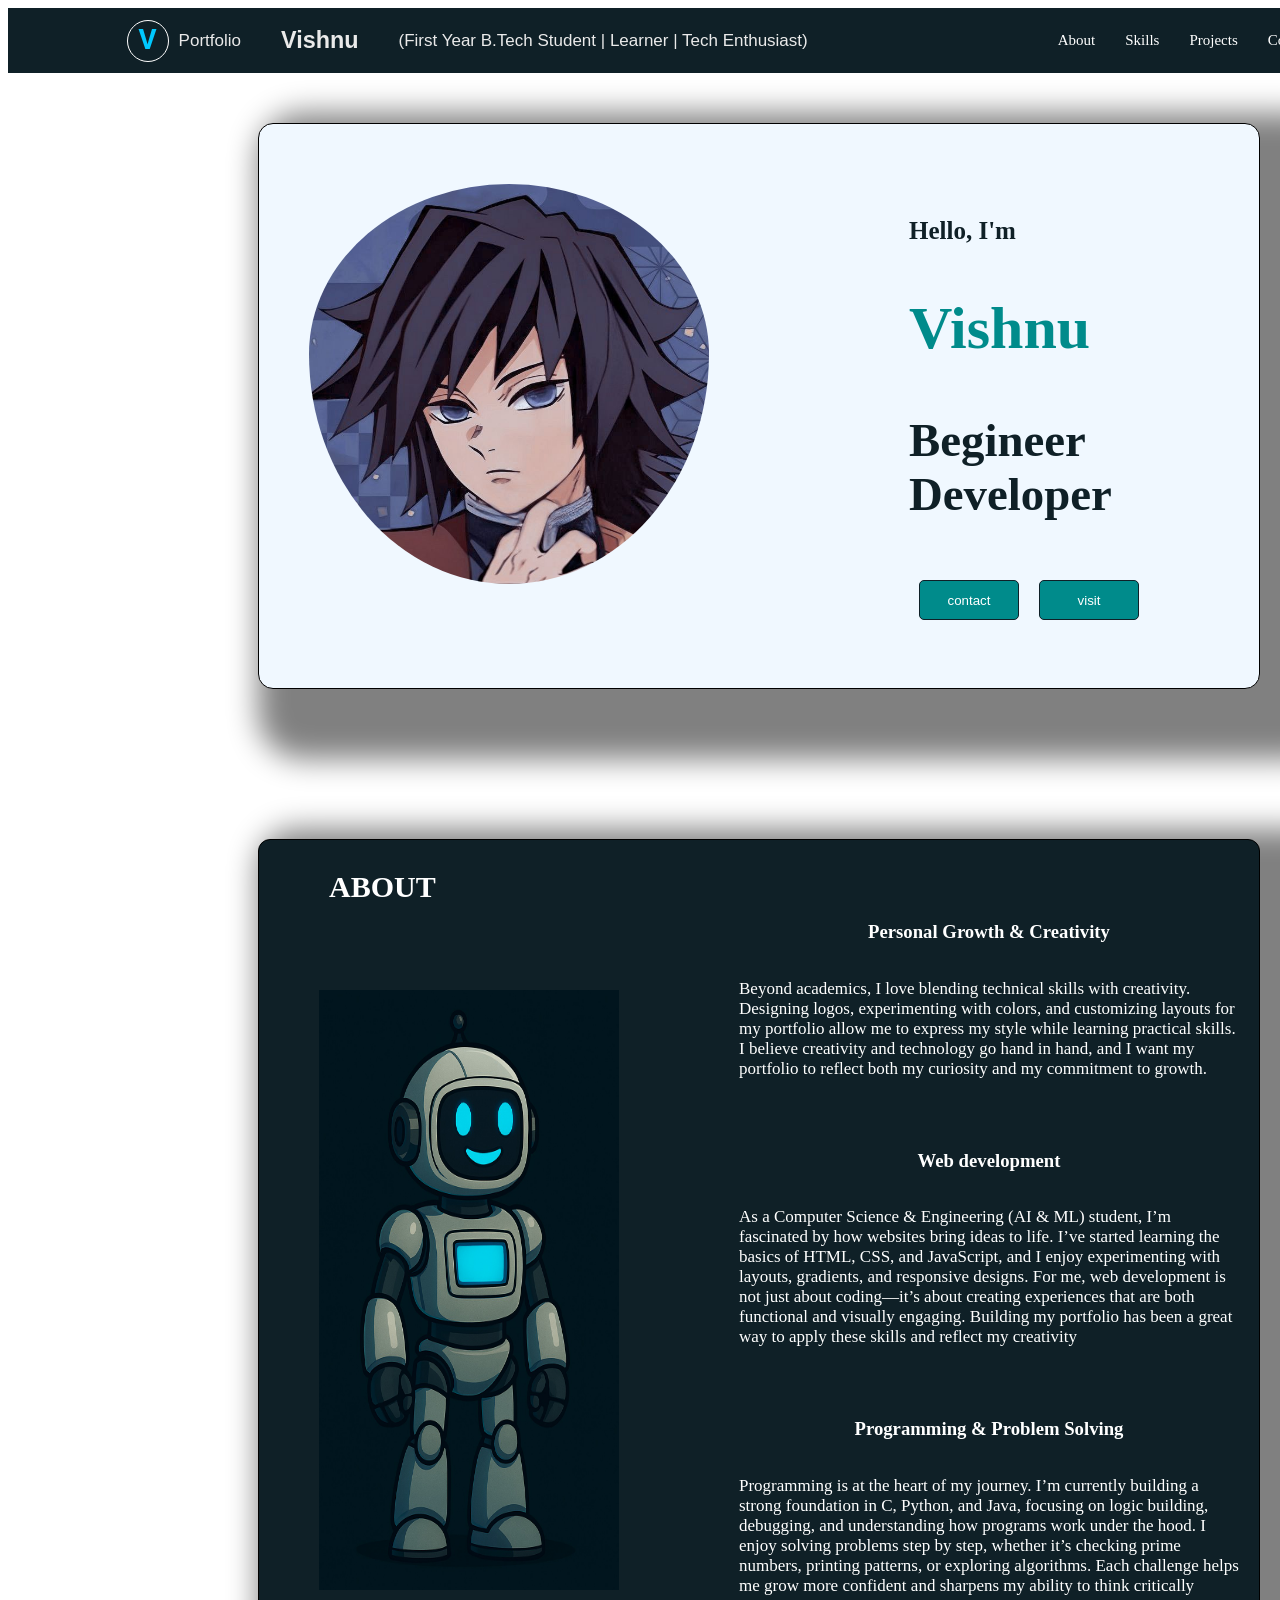
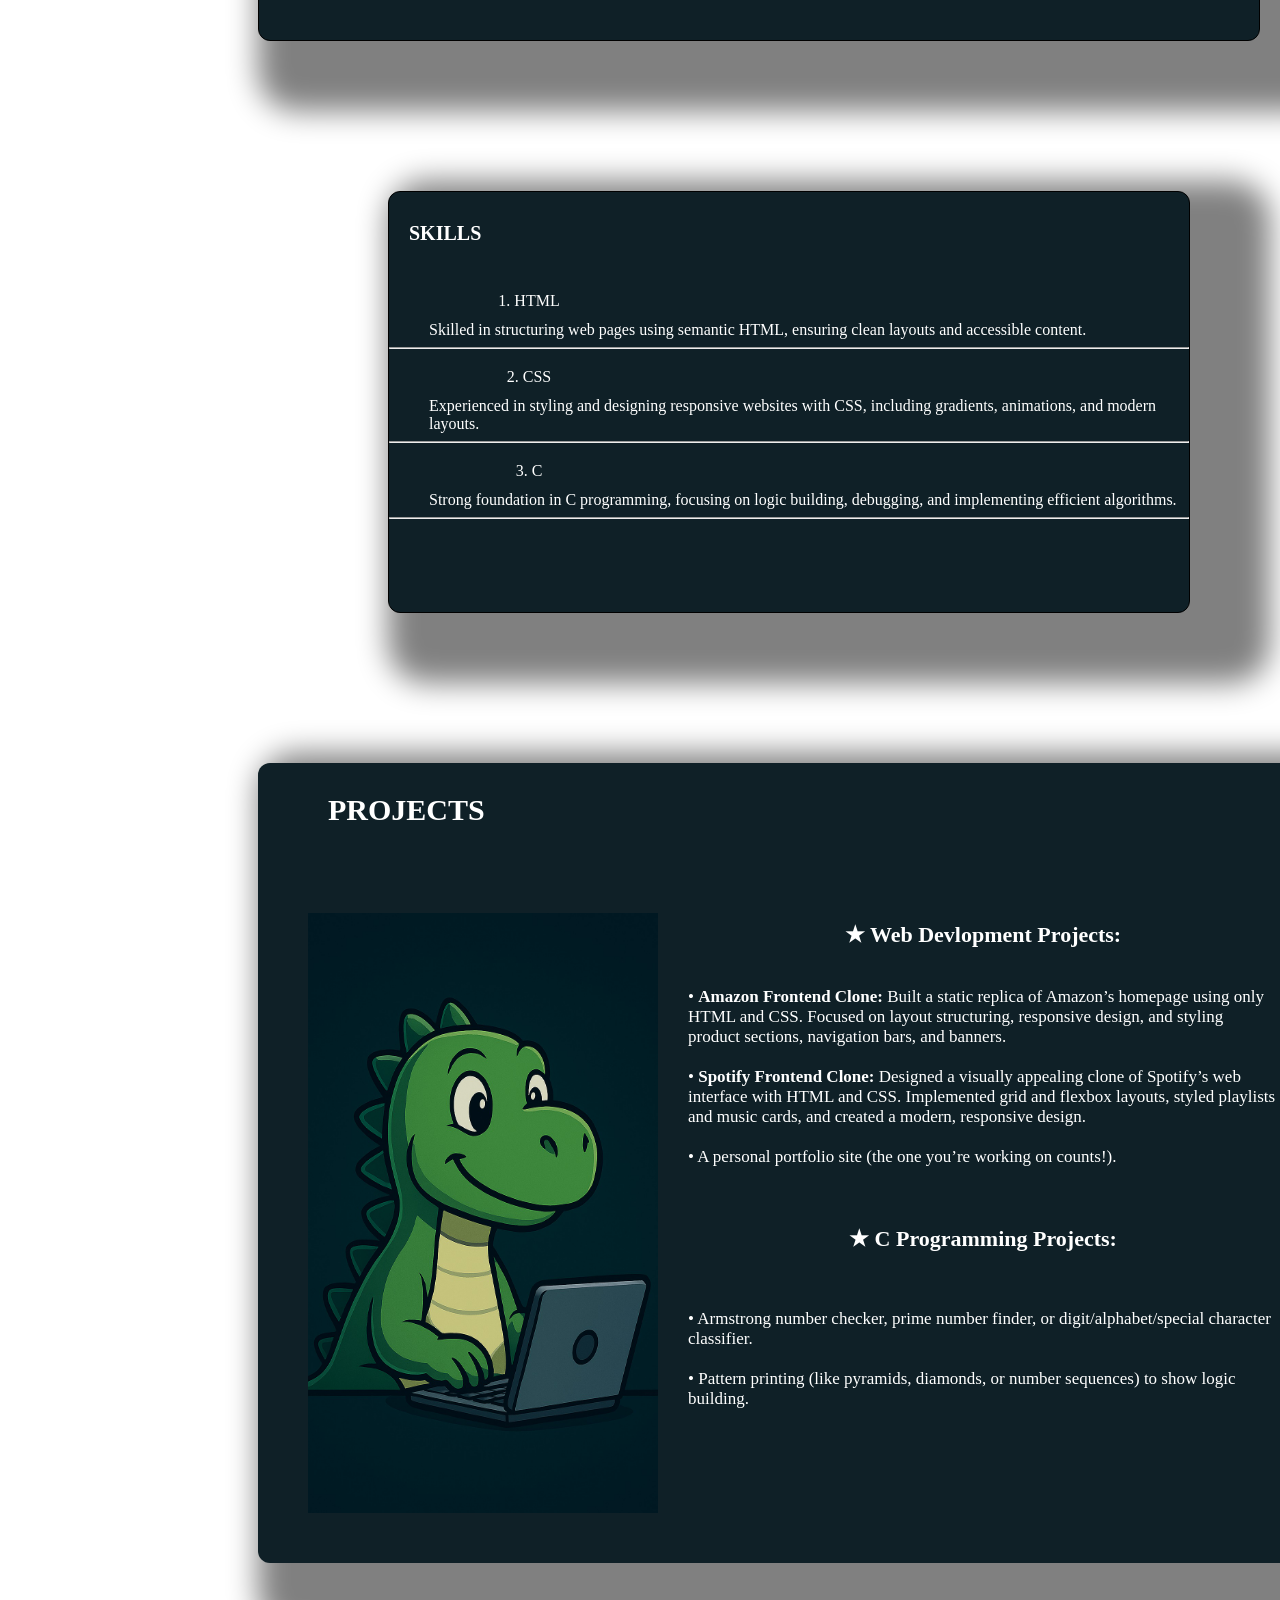
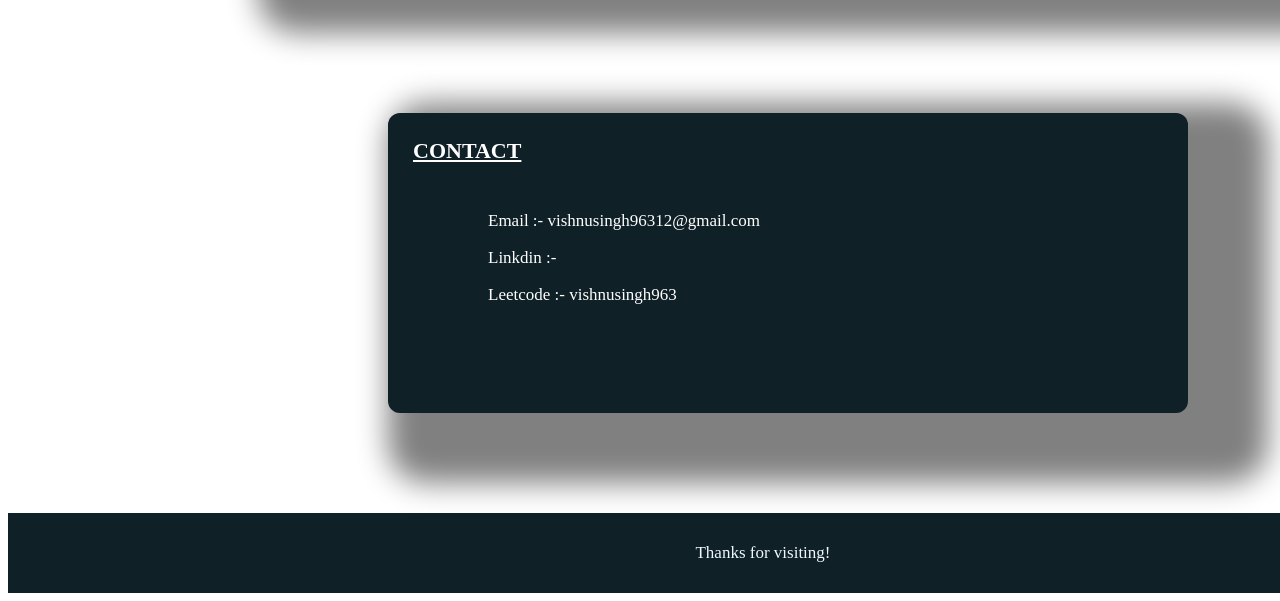
<file: index.html>
<!DOCTYPE html>
<html lang="en">
<head>
    <meta charset="UTF-8">
    <meta name="viewport" content="width=device-width, initial-scale=1.0">
    <title>Portfolio</title>
    <link rel="stylesheet" href="portfolio/style.css">
</head>
<body>
    <!-- nav -->
    <div class="nav">
        <div class="logo">V</div>
        <div class="name">
            <p>Portfolio</p>
            <h3>Vishnu</h3>
            <p>(First Year B.Tech Student | Learner | Tech Enthusiast)</p>
             
        </div>
        <div class="menu">
                <a href="#about">About</a>
                <a href="#skill">Skills</a>
                <a href="#projects">Projects</a>
                <a href="#contact">Contact</a>
        </div>
    </div>
    <!-- port -->
    <div class="content">
        <div class="port">
        <div>
            <img src="portfolio/profile.jpeg" class="pic">
        </div>
        <div class="A">
            <p>Hello, I'm</p>
            <h2>Vishnu</h2>
            <h3>Begineer Developer</h3>
            <div class="click">
            <button href="#contact">contact</button> <button>visit</button>
            </div>
        </div>
        </div>
    </div>
    <!-- about -->

        
    <div id="about">
        <div class="AS">
    <h1 class="head">ABOUT</h1>
    <!-- img -->
     <img src="portfolio/side.jpeg" class="side">
     </div>
     <!-- about section -->
      <div class="awt">
        <div class="aiml">
            <h3>Personal Growth & Creativity</h3>
            <p>Beyond academics, I love blending technical skills with creativity. Designing logos, experimenting with colors, and customizing layouts for my portfolio allow me to express my style while learning practical skills. I believe creativity and technology go hand in hand, and I want my portfolio to reflect both my curiosity and my commitment to growth.</p>
        </div>
        <div class="web"> 
            <h3>Web development</h3>
            <p>As a Computer Science & Engineering (AI & ML) student, I’m fascinated by how websites bring ideas to life. I’ve started learning the basics of HTML, CSS, and JavaScript, and I enjoy experimenting with layouts, gradients, and responsive designs. For me, web development is not just about coding—it’s about creating experiences that are both functional and visually engaging. Building my portfolio has been a great way to apply these skills and reflect my creativity</p>
        </div>
        <div class="tech">
            <h3>Programming & Problem Solving</h3>
            <p>Programming is at the heart of my journey. I’m currently building a strong foundation in C, Python, and Java, focusing on logic building, debugging, and understanding how programs work under the hood. I enjoy solving problems step by step, whether it’s checking prime numbers, printing patterns, or exploring algorithms. Each challenge helps me grow more confident and sharpens my ability to think critically</p>
        </div>
        </div>
    </div>

    <!-- skills -->
     <!--  -->
     <div id="skill">
        <h3 class="heads">SKILLS</h3> 
        <div class="S">
            <dl>
      <dt class="x">1. HTML</dt>
      <dd>Skilled in structuring web pages using semantic HTML, ensuring clean layouts and accessible content.</dd><hr>
      <dt class="y">2. CSS</dt>
      <dd>Experienced in styling and designing responsive websites with CSS, including gradients, animations, and modern layouts.</dd><hr>
      <dt class="z">3. C</dt>
      <dd>Strong foundation in C programming, focusing on logic building, debugging, and implementing efficient algorithms.
      </dd><hr>
      </dl>
        </div>
     </div>

     <!-- experience -->

     <div id="projects">
        <div class="ps">
        <h3 class="head">PROJECTS</h3>
        <img src="portfolio/project.jpeg" class="pro">
        </div>
        
        <div class="P">
            <h3 class="W">★ Web Devlopment Projects:</h3>
            <p>• <strong>Amazon Frontend Clone:</strong> Built a static replica of Amazon’s homepage using only HTML and CSS. Focused on layout structuring, responsive design, and styling product sections, navigation bars, and banners.<br><br>
            • <strong>Spotify Frontend Clone:</strong> Designed a visually appealing clone of Spotify’s web interface with HTML and CSS. Implemented grid and flexbox layouts, styled playlists and music cards, and created a modern, responsive design.<br><br>
            • A personal portfolio site (the one you’re working on counts!).<br><br>
            </p>
            

            <h3 class="W">★ C Programming Projects:</h3><br>
<p>• Armstrong number checker, prime number finder, or digit/alphabet/special character classifier.<br><br>
• Pattern printing (like pyramids, diamonds, or number sequences) to show logic building.</p>


  

        </div>

     </div>


    
     <!-- contact -->
      <div id="contact">
        <h3 class="headss"><u>CONTACT</u></h3>
        <p class="o">Email :-   vishnusingh96312@gmail.com</p>
        <p class="o">Linkdin :- </p>
        <p class="o">Leetcode :- vishnusingh963</p>

      </div>



    <footer>
        <p style="color: aliceblue;">Thanks for visiting!</p>
    </footer>
    <!-- <marquee behaviour="slide" direction="right" class="markquee">Thanks for visiting.</marquee> -->
</body>
</html>
</file>
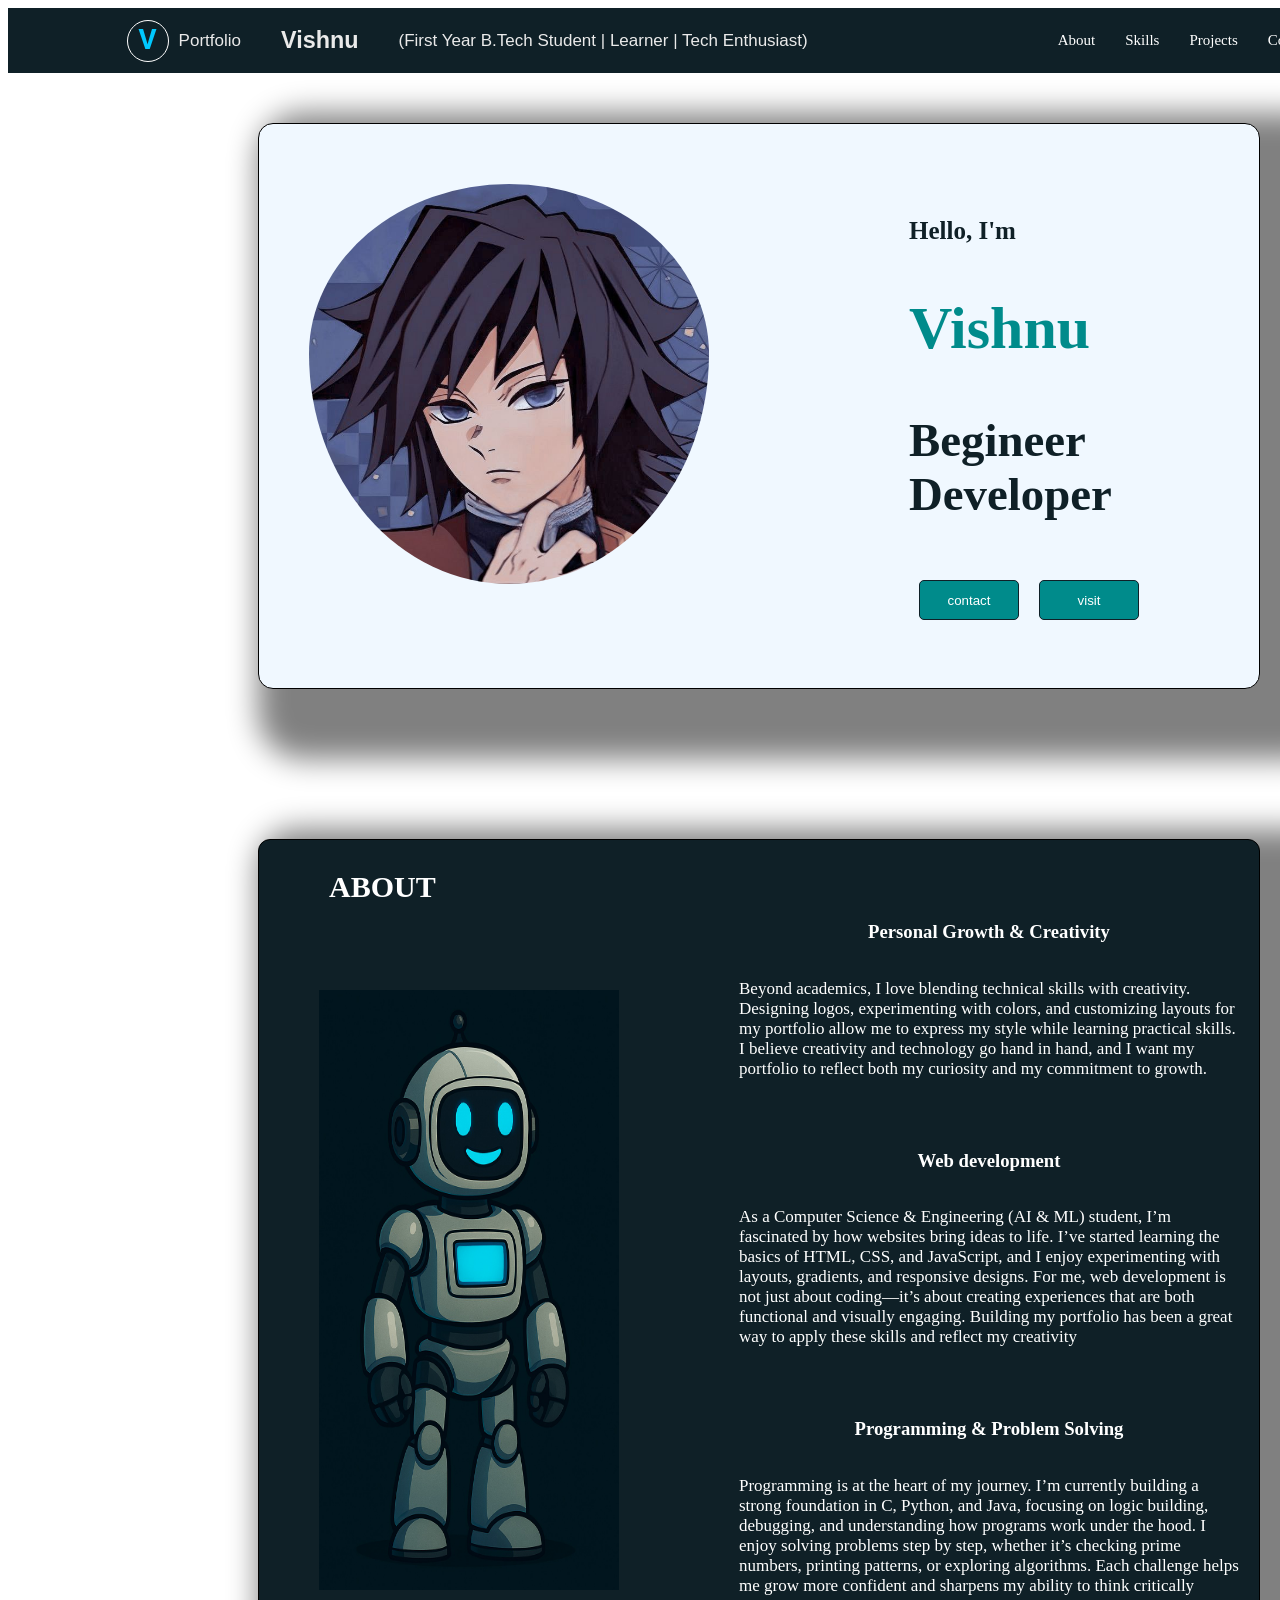
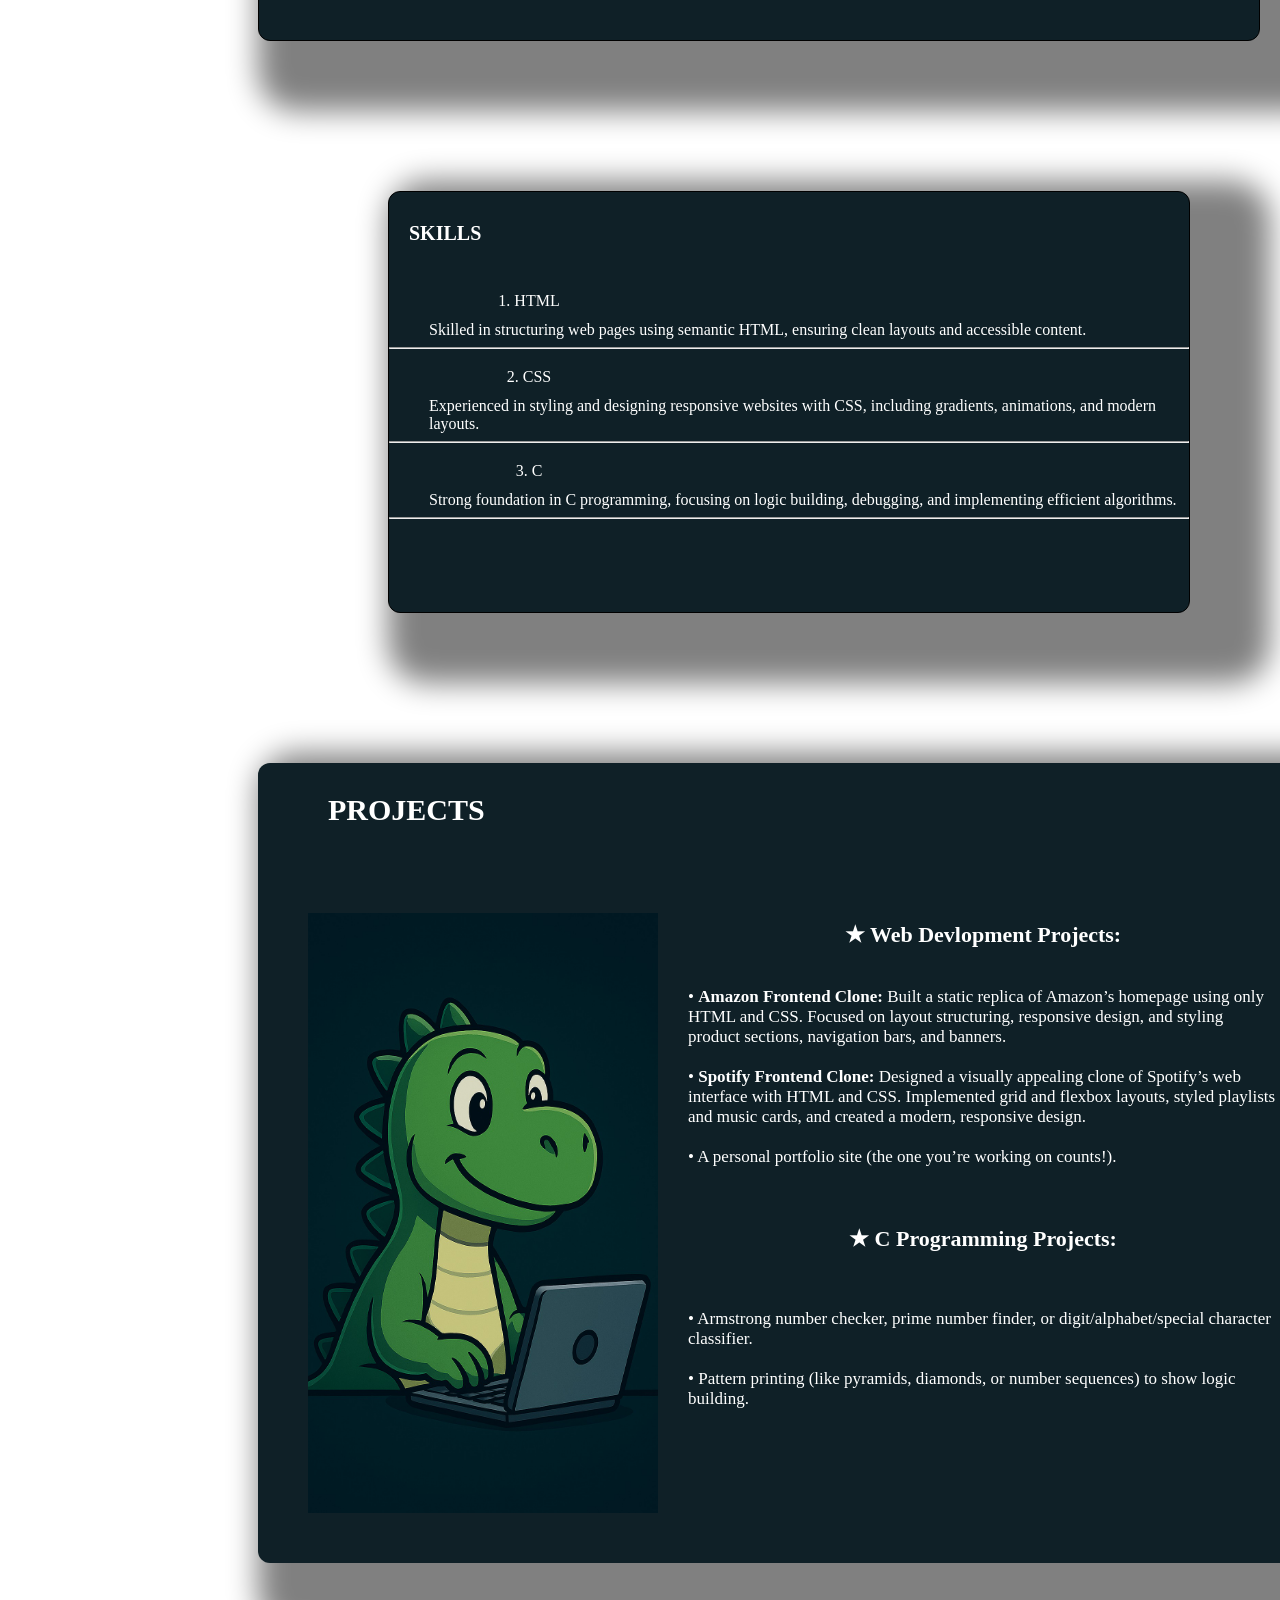
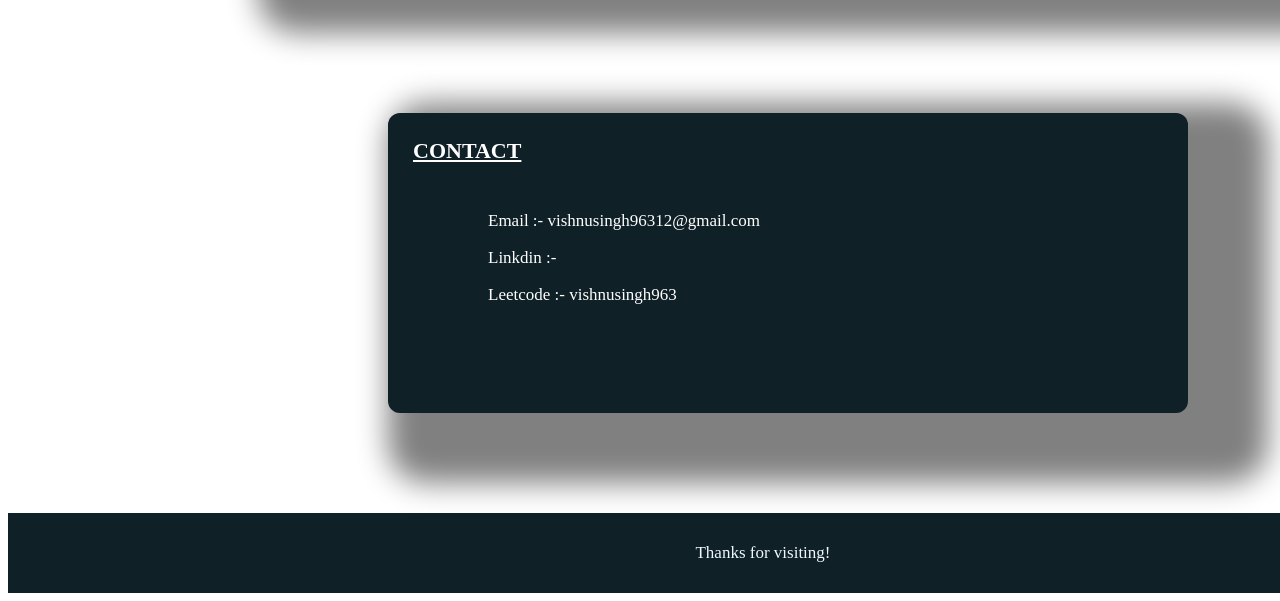
<file: portfolio/index.html>
<!DOCTYPE html>
<html lang="en">
<head>
    <meta charset="UTF-8">
    <meta name="viewport" content="width=device-width, initial-scale=1.0">
    <title>Portfolio</title>
    <link rel="stylesheet" href="portfolio.css">
</head>
<body>
    <!-- nav -->
    <div class="nav">
        <div class="logo">V</div>
        <div class="name">
            <p>Portfolio</p>
            <h3>Vishnu</h3>
            <p>(First Year B.Tech Student | Learner | Tech Enthusiast)</p>
             
        </div>
        <div class="menu">
                <a href="#about">About</a>
                <a href="#skill">Skills</a>
                <a href="#projects">Projects</a>
                <a href="#contact">Contact</a>
        </div>
    </div>
    <!-- port -->
    <div class="content">
        <div class="port">
        <div>
            <img src="profile.jpeg" class="pic">
        </div>
        <div class="A">
            <p>Hello, I'm</p>
            <h2>Vishnu</h2>
            <h3>Begineer Developer</h3>
            <div class="click">
            <button href="#contact">contact</button> <button>visit</button>
            </div>
        </div>
        </div>
    </div>
    <!-- about -->

        
    <div id="about">
        <div class="AS">
    <h1 class="head">ABOUT</h1>
    <!-- img -->
     <img src="side.jpeg" class="side">
     </div>
     <!-- about section -->
      <div class="awt">
        <div class="aiml">
            <h3>Personal Growth & Creativity</h3>
            <p>Beyond academics, I love blending technical skills with creativity. Designing logos, experimenting with colors, and customizing layouts for my portfolio allow me to express my style while learning practical skills. I believe creativity and technology go hand in hand, and I want my portfolio to reflect both my curiosity and my commitment to growth.</p>
        </div>
        <div class="web"> 
            <h3>Web development</h3>
            <p>As a Computer Science & Engineering (AI & ML) student, I’m fascinated by how websites bring ideas to life. I’ve started learning the basics of HTML, CSS, and JavaScript, and I enjoy experimenting with layouts, gradients, and responsive designs. For me, web development is not just about coding—it’s about creating experiences that are both functional and visually engaging. Building my portfolio has been a great way to apply these skills and reflect my creativity</p>
        </div>
        <div class="tech">
            <h3>Programming & Problem Solving</h3>
            <p>Programming is at the heart of my journey. I’m currently building a strong foundation in C, Python, and Java, focusing on logic building, debugging, and understanding how programs work under the hood. I enjoy solving problems step by step, whether it’s checking prime numbers, printing patterns, or exploring algorithms. Each challenge helps me grow more confident and sharpens my ability to think critically</p>
        </div>
        </div>
    </div>

    <!-- skills -->
     <!--  -->
     <div id="skill">
        <h3 class="heads">SKILLS</h3> 
        <div class="S">
            <dl>
      <dt class="x">1. HTML</dt>
      <dd>Skilled in structuring web pages using semantic HTML, ensuring clean layouts and accessible content.</dd><hr>
      <dt class="y">2. CSS</dt>
      <dd>Experienced in styling and designing responsive websites with CSS, including gradients, animations, and modern layouts.</dd><hr>
      <dt class="z">3. C</dt>
      <dd>Strong foundation in C programming, focusing on logic building, debugging, and implementing efficient algorithms.
      </dd><hr>
      </dl>
        </div>
     </div>

     <!-- experience -->

     <div id="projects">
        <div class="ps">
        <h3 class="head">PROJECTS</h3>
        <img src="project.jpeg" class="pro">
        </div>
        
        <div class="P">
            <h3 class="W">★ Web Devlopment Projects:</h3>
            <p>• <strong>Amazon Frontend Clone:</strong> Built a static replica of Amazon’s homepage using only HTML and CSS. Focused on layout structuring, responsive design, and styling product sections, navigation bars, and banners.<br><br>
            • <strong>Spotify Frontend Clone:</strong> Designed a visually appealing clone of Spotify’s web interface with HTML and CSS. Implemented grid and flexbox layouts, styled playlists and music cards, and created a modern, responsive design.<br><br>
            • A personal portfolio site (the one you’re working on counts!).<br><br>
            </p>
            

            <h3 class="W">★ C Programming Projects:</h3><br>
<p>• Armstrong number checker, prime number finder, or digit/alphabet/special character classifier.<br><br>
• Pattern printing (like pyramids, diamonds, or number sequences) to show logic building.</p>


  

        </div>

     </div>


    
     <!-- contact -->
      <div id="contact">
        <h3 class="headss"><u>CONTACT</u></h3>
        <p class="o">Email :-   vishnusingh96312@gmail.com</p>
        <p class="o">Linkdin :- </p>
        <p class="o">Leetcode :- vishnusingh963</p>

      </div>



    <footer>
        <p style="color: aliceblue;">Thanks for visiting!</p>
    </footer>
    <!-- <marquee behaviour="slide" direction="right" class="markquee">Thanks for visiting.</marquee> -->
</body>
</html>
</file>
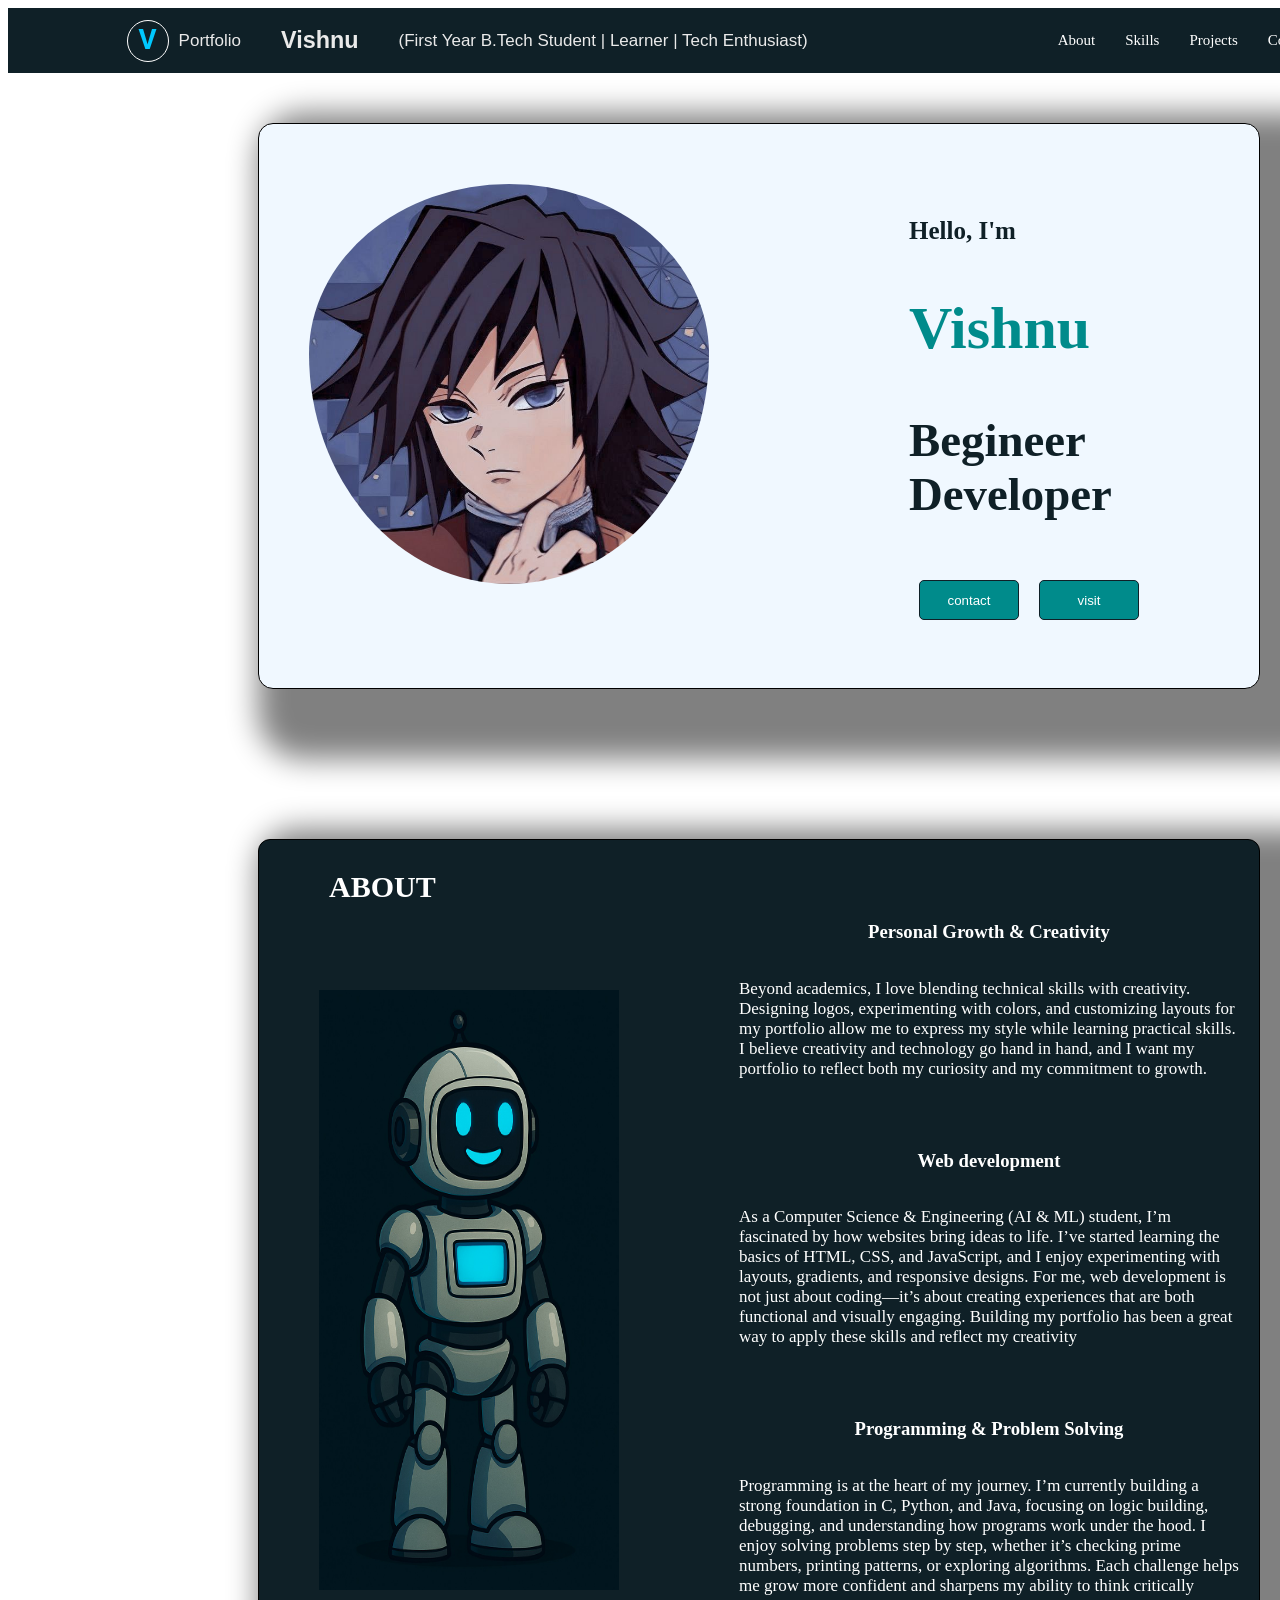
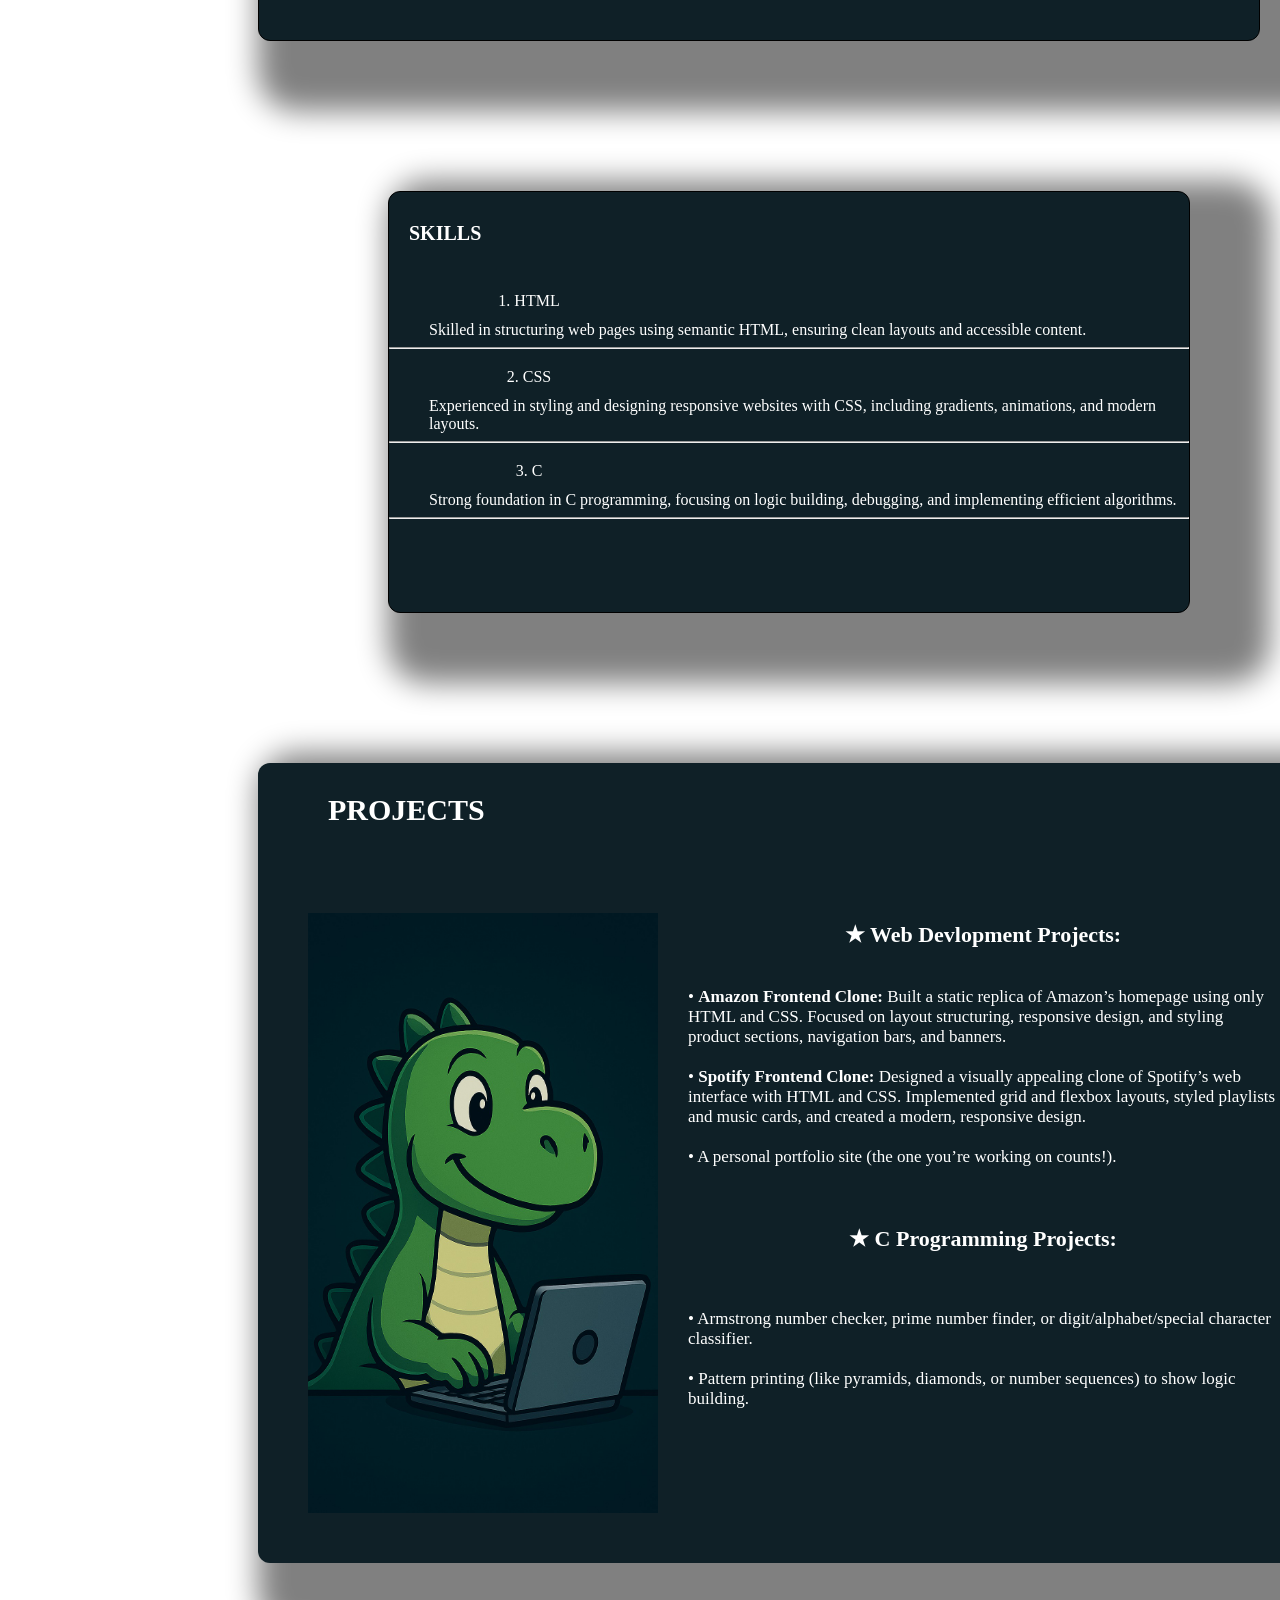
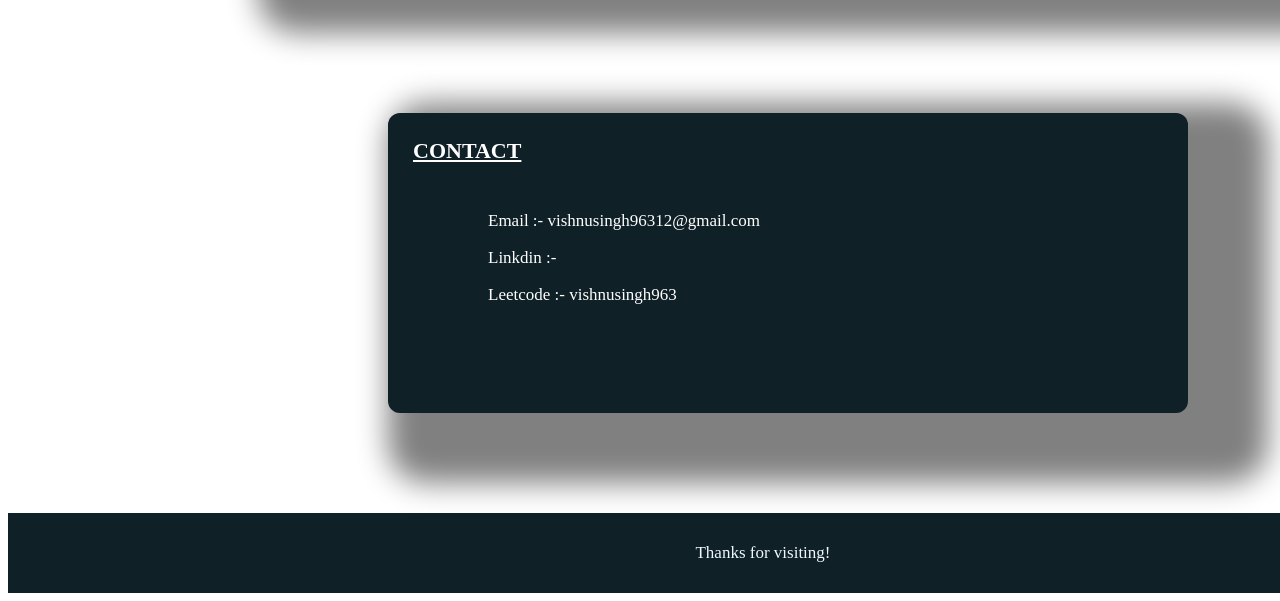
<file: portfolio/portfolio.html>
<!DOCTYPE html>
<html lang="en">
<head>
    <meta charset="UTF-8">
    <meta name="viewport" content="width=device-width, initial-scale=1.0">
    <title>Portfolio</title>
    <link rel="stylesheet" href="portfolio.css">
</head>
<body>
    <!-- nav -->
    <div class="nav">
        <div class="logo">V</div>
        <div class="name">
            <p>Portfolio</p>
            <h3>Vishnu</h3>
            <p>(First Year B.Tech Student | Learner | Tech Enthusiast)</p>
             
        </div>
        <div class="menu">
                <a href="#about">About</a>
                <a href="#skill">Skills</a>
                <a href="#projects">Projects</a>
                <a href="#contact">Contact</a>
        </div>
    </div>
    <!-- port -->
    <div class="content">
        <div class="port">
        <div>
            <img src="profile.jpeg" class="pic">
        </div>
        <div class="A">
            <p>Hello, I'm</p>
            <h2>Vishnu</h2>
            <h3>Begineer Developer</h3>
            <div class="click">
            <button href="#contact">contact</button> <button>visit</button>
            </div>
        </div>
        </div>
    </div>
    <!-- about -->

        
    <div id="about">
        <div class="AS">
    <h1 class="head">ABOUT</h1>
    <!-- img -->
     <img src="side.jpeg" class="side">
     </div>
     <!-- about section -->
      <div class="awt">
        <div class="aiml">
            <h3>Personal Growth & Creativity</h3>
            <p>Beyond academics, I love blending technical skills with creativity. Designing logos, experimenting with colors, and customizing layouts for my portfolio allow me to express my style while learning practical skills. I believe creativity and technology go hand in hand, and I want my portfolio to reflect both my curiosity and my commitment to growth.</p>
        </div>
        <div class="web"> 
            <h3>Web development</h3>
            <p>As a Computer Science & Engineering (AI & ML) student, I’m fascinated by how websites bring ideas to life. I’ve started learning the basics of HTML, CSS, and JavaScript, and I enjoy experimenting with layouts, gradients, and responsive designs. For me, web development is not just about coding—it’s about creating experiences that are both functional and visually engaging. Building my portfolio has been a great way to apply these skills and reflect my creativity</p>
        </div>
        <div class="tech">
            <h3>Programming & Problem Solving</h3>
            <p>Programming is at the heart of my journey. I’m currently building a strong foundation in C, Python, and Java, focusing on logic building, debugging, and understanding how programs work under the hood. I enjoy solving problems step by step, whether it’s checking prime numbers, printing patterns, or exploring algorithms. Each challenge helps me grow more confident and sharpens my ability to think critically</p>
        </div>
        </div>
    </div>

    <!-- skills -->
     <!--  -->
     <div id="skill">
        <h3 class="heads">SKILLS</h3> 
        <div class="S">
            <dl>
      <dt class="x">1. HTML</dt>
      <dd>Skilled in structuring web pages using semantic HTML, ensuring clean layouts and accessible content.</dd><hr>
      <dt class="y">2. CSS</dt>
      <dd>Experienced in styling and designing responsive websites with CSS, including gradients, animations, and modern layouts.</dd><hr>
      <dt class="z">3. C</dt>
      <dd>Strong foundation in C programming, focusing on logic building, debugging, and implementing efficient algorithms.
      </dd><hr>
      </dl>
        </div>
     </div>

     <!-- experience -->

     <div id="projects">
        <div class="ps">
        <h3 class="head">PROJECTS</h3>
        <img src="project.jpeg" class="pro">
        </div>
        
        <div class="P">
            <h3 class="W">★ Web Devlopment Projects:</h3>
            <p>• <strong>Amazon Frontend Clone:</strong> Built a static replica of Amazon’s homepage using only HTML and CSS. Focused on layout structuring, responsive design, and styling product sections, navigation bars, and banners.<br><br>
            • <strong>Spotify Frontend Clone:</strong> Designed a visually appealing clone of Spotify’s web interface with HTML and CSS. Implemented grid and flexbox layouts, styled playlists and music cards, and created a modern, responsive design.<br><br>
            • A personal portfolio site (the one you’re working on counts!).<br><br>
            </p>
            

            <h3 class="W">★ C Programming Projects:</h3><br>
<p>• Armstrong number checker, prime number finder, or digit/alphabet/special character classifier.<br><br>
• Pattern printing (like pyramids, diamonds, or number sequences) to show logic building.</p>


  

        </div>

     </div>


    
     <!-- contact -->
      <div id="contact">
        <h3 class="headss"><u>CONTACT</u></h3>
        <p class="o">Email :-   vishnusingh96312@gmail.com</p>
        <p class="o">Linkdin :- </p>
        <p class="o">Leetcode :- vishnusingh963</p>

      </div>



    <footer>
        <p style="color: aliceblue;">Thanks for visiting!</p>
    </footer>
    <!-- <marquee behaviour="slide" direction="right" class="markquee">Thanks for visiting.</marquee> -->
</body>
</html>
</file>
<file: portfolio/style.css>
.nav {
            background-color:#0F2027;
            color: #EAEAEA;
            height: 65px;
            display: inline-flex;
            flex-direction: row;
            align-items: center;    
            justify-content: center;
            padding-left: 10px;
            width: 1500px;
            margin-top: 0px;
            position: sticky;
            top: 0;
        }
        a {
            text-decoration: none;
            color: white;
            font-size: 15px;
            padding-right: 15px;
        }
        p {
            padding-right: 0px;
            font-size: 17px;;
        }
        .menu {
            display: flex;
            flex-direction: row;
            gap: 15px;
            padding-right: 80px;
        }
        .menu:hover {
            cursor: pointer;
            
        }
        .name {
            display: flex;
            flex-direction: row;
            align-items: center;
            justify-content: center;
            gap: 40px;
            padding-left: 10px;
            padding-right: 250px;
            font-size: 20px;
            font-family:'Trebuchet MS', 'Lucida Sans Unicode', 'Lucida Grande', 'Lucida Sans', Arial, sans-serif;
        }
        .logo {
            font-size: 30px;
            color: #00C9FF;
            font-weight: bold;
            font-family:'Courier New', Courier, monospace;
            border: 1px solid white;
            border-radius: 50%;
            height: 40px;
            width: 40px;
            display: flex;
            align-items: center;    
            justify-content: center;
            background-color: #0F2027;
            }

            .pic{
                padding-top: 60px;
                border: 1px transparent;
                border-radius: 50%;
                height: 400px;
                width: 400px;
                /* object-fit: cover; */
                margin-bottom: 100px;
            }
            /* .pic:hover {
                /* box-shadow: 5px 5px 5px 5px black; */
                /* height: 410px; */
                /* width: 410px; 
            } */

            .port {
                display: flex;
                width: 1000px;
                justify-content: center;
                align-items: center;
                margin-top: 50px;
                margin-left: 250px;
                border: 0.5px solid black;
                border-radius: 15px;
                background-color: aliceblue;
                box-shadow: 40px 30px 30px 40px grey;
            }
            .A {
                padding-left: 200px;
                width: 300px;
                color:#0F2027;
                font-weight: bolder;
                font-size: 40px;
            }

            .A h2{
                color:darkcyan;
            }

            .A p{
                font-size: 25px;
            }


            button{
                margin-left: 10px;
                background-color:darkcyan;
                border: 1px solid #0F2027;
                border-radius: 5px;
                color:white;
                height: 40px;
                width: 100px;
            }
            #about{
                height: 800px;
                width: 1000px;
                margin-left: 250px;
                border: 0.5px solid black;
                border-radius: 12px;
                display: flex;
                flex-direction: row;
                margin-top: 150px;
                background-color: #0F2027;
                box-shadow: 40px 30px 30px 40px grey;
                

            }
            .head {
                font-family: 'Times New Roman', Times, serif;
                font-weight: bolder;
                font-size: 30px;
                color: white;
                padding: 30px;
                padding-left: 70px;
                margin: 0px;
                height: 50px; 
            }
            .side {
                height: 600px;
                width: 300px;
                margin-left: 60px;
                margin-top: 40px;
            }
            .awt {
                display: flex;
                flex-direction: column;
                justify-content: center;
                align-items: center;
                margin: 100px;
            }

            .aiml, .web, .tech {
                width: 500px;
                height: 250px;
                border: 0.5px transparent;
                margin-top: 35px;
                color: white;
                display: flex;
                flex-direction: column;
                align-items: center;
                justify-content: center;
                padding-left: 20px;
            }
            .aiml:hover, .web:hover, .tech:hover{
                border: 0.1px solid white;
                background-color: #2A3F47;
                /* font-size: 12px; */
                /* width: 550px; */
                /* height: 300px; */
            }
           
            #skill{
                margin-top: 150px;
                height: 420px;
                width:  800px;
                border: 0.5px solid black;
                border-radius: 12px;
                margin-left: 380px;
                background-color: #0F2027;
                box-shadow: 40px 30px 30px 40px grey;
            }
            .heads {
                font-size: 20px;
                color: white;
                padding-top: 10px;
                padding-left: 20px;
            }
            .S {
                display: flex;
                flex-direction: column;
                align-items: center;
                justify-content: space-around;
                color: white;
            }
            .x, .y, .z{
                height: 40px;
                width: 80px;
                border: 1px transparent;
                display: flex;
                align-items: center;
                justify-content: center;
                padding-left: 100px;
                padding-right: 100px; 
            }
            /* dt {
                padding-left: 100px;
                padding-right: 100px; 
            } */
            .x:hover, .y:hover, .z:hover{
                border: 0.2px solid white;
                font-size: 14px;
                background-color: #2A3F47;
            }

            /* contact */

            #contact{
                height: 300px;
                width: 800px;
                background-color:#0F2027;
                border: 1px transparent;
                border-radius: 12px;
                margin-top: 150px;
                margin-left: 380px;
                box-shadow: 40px 30px 30px 40px grey;
                color: white;
            }
            .headss{
                padding: 25px;
                font-size: 22px;
            }

            .o {
                color: white;
                margin-left: 100px;
            }

            #projects{
                height: 800px;
                width: 1050px;
                background-color:#0F2027;
                border: 1px transparent;
                border-radius: 12px;
                margin-top: 150px;
                margin-left: 250px;
                box-shadow: 40px 30px 30px 40px grey;
                color: white;
                display: flex;
                flex-direction: row;
            }
            .pro{
                padding-top: 40px;
                padding-left: 50px;
                height: 600px;
                width: 350px;
            }
            .P{
                display: flex;
                flex-direction: column;
                align-items: center;
                justify-content: center;
                padding: 30px;
            }
            .W{
                font-size: 22px;
            }

            footer {
                margin-top: 100px;
                /* position: fixed; */
                bottom: 0px;
                height: 80px;
                width: 1510px;
                background-color: #0F2027;
                display: flex;
                align-items: center;
                justify-content: center;
            }
</file>
<file: portfolio/portfolio.css>
.nav {
            background-color:#0F2027;
            color: #EAEAEA;
            height: 65px;
            display: inline-flex;
            flex-direction: row;
            align-items: center;    
            justify-content: center;
            padding-left: 10px;
            width: 1500px;
            margin-top: 0px;
            position: sticky;
            top: 0;
        }
        a {
            text-decoration: none;
            color: white;
            font-size: 15px;
            padding-right: 15px;
        }
        p {
            padding-right: 0px;
            font-size: 17px;;
        }
        .menu {
            display: flex;
            flex-direction: row;
            gap: 15px;
            padding-right: 80px;
        }
        .menu:hover {
            cursor: pointer;
            
        }
        .name {
            display: flex;
            flex-direction: row;
            align-items: center;
            justify-content: center;
            gap: 40px;
            padding-left: 10px;
            padding-right: 250px;
            font-size: 20px;
            font-family:'Trebuchet MS', 'Lucida Sans Unicode', 'Lucida Grande', 'Lucida Sans', Arial, sans-serif;
        }
        .logo {
            font-size: 30px;
            color: #00C9FF;
            font-weight: bold;
            font-family:'Courier New', Courier, monospace;
            border: 1px solid white;
            border-radius: 50%;
            height: 40px;
            width: 40px;
            display: flex;
            align-items: center;    
            justify-content: center;
            background-color: #0F2027;
            }

            .pic{
                padding-top: 60px;
                border: 1px transparent;
                border-radius: 50%;
                height: 400px;
                width: 400px;
                /* object-fit: cover; */
                margin-bottom: 100px;
            }
            /* .pic:hover {
                /* box-shadow: 5px 5px 5px 5px black; */
                /* height: 410px; */
                /* width: 410px; 
            } */

            .port {
                display: flex;
                width: 1000px;
                justify-content: center;
                align-items: center;
                margin-top: 50px;
                margin-left: 250px;
                border: 0.5px solid black;
                border-radius: 15px;
                background-color: aliceblue;
                box-shadow: 40px 30px 30px 40px grey;
            }
            .A {
                padding-left: 200px;
                width: 300px;
                color:#0F2027;
                font-weight: bolder;
                font-size: 40px;
            }

            .A h2{
                color:darkcyan;
            }

            .A p{
                font-size: 25px;
            }


            button{
                margin-left: 10px;
                background-color:darkcyan;
                border: 1px solid #0F2027;
                border-radius: 5px;
                color:white;
                height: 40px;
                width: 100px;
            }
            #about{
                height: 800px;
                width: 1000px;
                margin-left: 250px;
                border: 0.5px solid black;
                border-radius: 12px;
                display: flex;
                flex-direction: row;
                margin-top: 150px;
                background-color: #0F2027;
                box-shadow: 40px 30px 30px 40px grey;
                

            }
            .head {
                font-family: 'Times New Roman', Times, serif;
                font-weight: bolder;
                font-size: 30px;
                color: white;
                padding: 30px;
                padding-left: 70px;
                margin: 0px;
                height: 50px; 
            }
            .side {
                height: 600px;
                width: 300px;
                margin-left: 60px;
                margin-top: 40px;
            }
            .awt {
                display: flex;
                flex-direction: column;
                justify-content: center;
                align-items: center;
                margin: 100px;
            }

            .aiml, .web, .tech {
                width: 500px;
                height: 250px;
                border: 0.5px transparent;
                margin-top: 35px;
                color: white;
                display: flex;
                flex-direction: column;
                align-items: center;
                justify-content: center;
                padding-left: 20px;
            }
            .aiml:hover, .web:hover, .tech:hover{
                border: 0.1px solid white;
                background-color: #2A3F47;
                /* font-size: 12px; */
                /* width: 550px; */
                /* height: 300px; */
            }
           
            #skill{
                margin-top: 150px;
                height: 420px;
                width:  800px;
                border: 0.5px solid black;
                border-radius: 12px;
                margin-left: 380px;
                background-color: #0F2027;
                box-shadow: 40px 30px 30px 40px grey;
            }
            .heads {
                font-size: 20px;
                color: white;
                padding-top: 10px;
                padding-left: 20px;
            }
            .S {
                display: flex;
                flex-direction: column;
                align-items: center;
                justify-content: space-around;
                color: white;
            }
            .x, .y, .z{
                height: 40px;
                width: 80px;
                border: 1px transparent;
                display: flex;
                align-items: center;
                justify-content: center;
                padding-left: 100px;
                padding-right: 100px; 
            }
            /* dt {
                padding-left: 100px;
                padding-right: 100px; 
            } */
            .x:hover, .y:hover, .z:hover{
                border: 0.2px solid white;
                font-size: 14px;
                background-color: #2A3F47;
            }

            /* contact */

            #contact{
                height: 300px;
                width: 800px;
                background-color:#0F2027;
                border: 1px transparent;
                border-radius: 12px;
                margin-top: 150px;
                margin-left: 380px;
                box-shadow: 40px 30px 30px 40px grey;
                color: white;
            }
            .headss{
                padding: 25px;
                font-size: 22px;
            }

            .o {
                color: white;
                margin-left: 100px;
            }

            #projects{
                height: 800px;
                width: 1050px;
                background-color:#0F2027;
                border: 1px transparent;
                border-radius: 12px;
                margin-top: 150px;
                margin-left: 250px;
                box-shadow: 40px 30px 30px 40px grey;
                color: white;
                display: flex;
                flex-direction: row;
            }
            .pro{
                padding-top: 40px;
                padding-left: 50px;
                height: 600px;
                width: 350px;
            }
            .P{
                display: flex;
                flex-direction: column;
                align-items: center;
                justify-content: center;
                padding: 30px;
            }
            .W{
                font-size: 22px;
            }

            footer {
                margin-top: 100px;
                /* position: fixed; */
                bottom: 0px;
                height: 80px;
                width: 1510px;
                background-color: #0F2027;
                display: flex;
                align-items: center;
                justify-content: center;
            }
</file>
